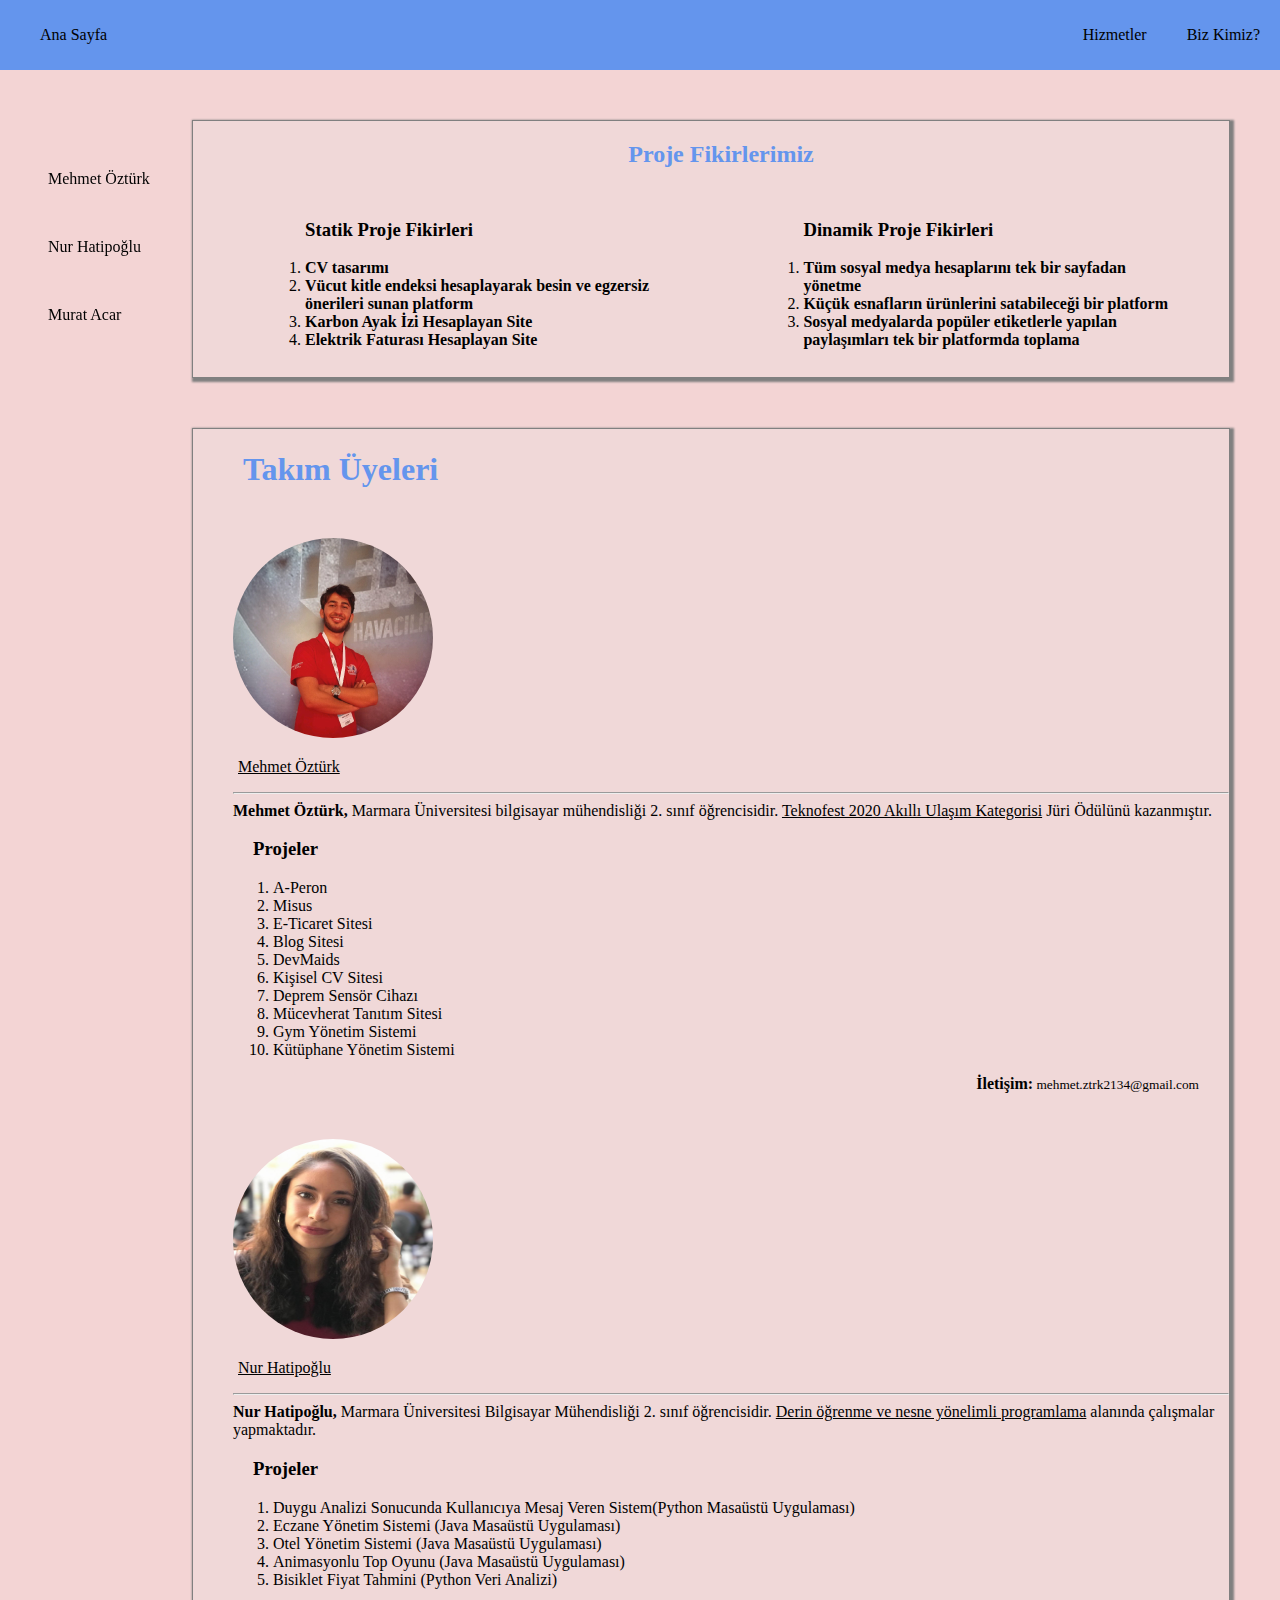
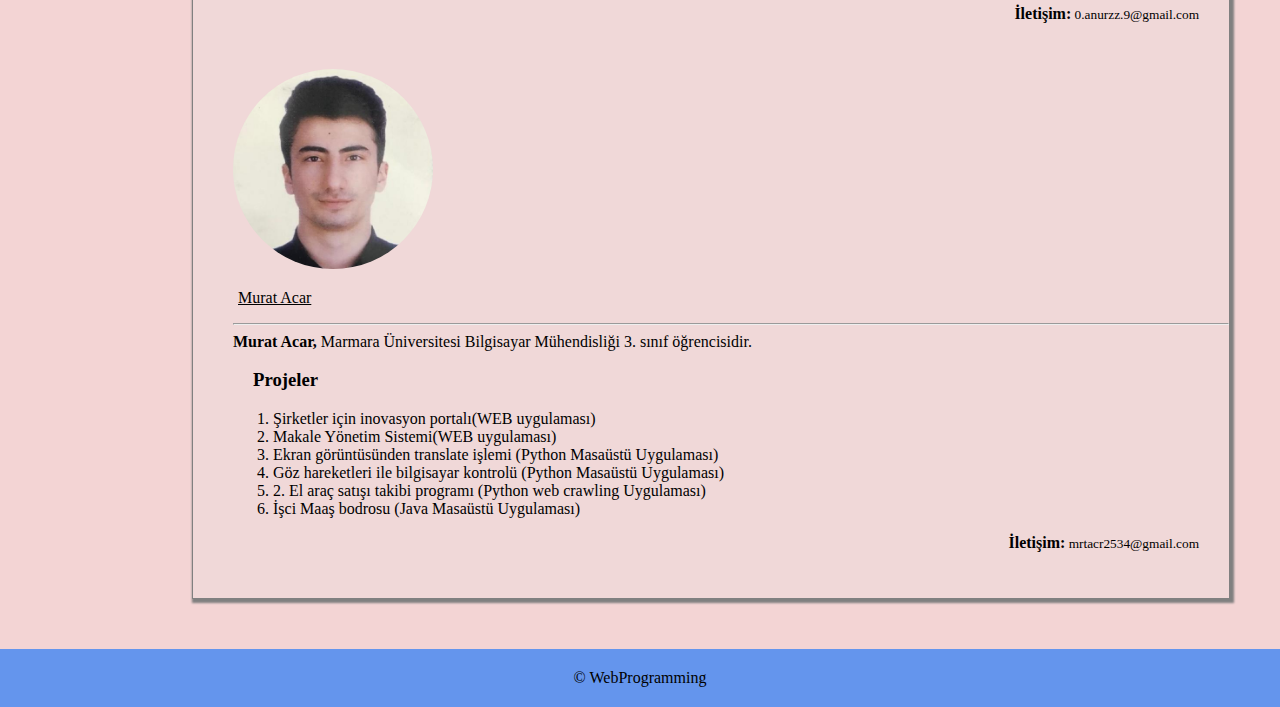
<file: index2.html>
<!DOCTYPE html>
<html>

<head>
    <title>Tasarım Sayfası</title>
    <link rel="stylesheet" href="style2.css">
    <link rel="stylesheet" href="https://use.fontawesome.com/releases/v5.6.1/css/all.css"
        integrity="sha384-gfdkjb5BdAXd+lj+gudLWI+BXq4IuLW5IT+brZEZsLFm++aCMlF1V92rMkPaX4PP" crossorigin="anonymous">
</head>

<body>
    <nav>
        <ul>
            <li><a href="#">Ana Sayfa</a></li>
            <li style="float: right; padding-left: 20px; padding-right: 20px;"><a href="#">Biz Kimiz?</a></li>
            <li><a href="#" style="float: right; padding-right: 20px;">Hizmetler</a></li>
        </ul>
    </nav>

    <main>
        <section class="vertical_navigation">
            <ul>
                <li><a href="#mehmet"><i class="fas fa-user-alt"></i>&nbsp Mehmet Öztürk</a></li>
                <li style="margin-top: 50px;"><a href="#nur"><i class="fas fa-user-alt"></i>&nbsp Nur Hatipoğlu</a></li>
                <li style="margin-top: 50px;"><a href="#murat"><i class="fas fa-user-alt"></i>&nbsp Murat Acar</a></li>

            </ul>
        </section>

        <section>
            <div class="fkr" style="margin-left: 15%;">
                <h2 id="baslik" style="padding-left: 20px;color:#6495ED">Proje Fikirlerimiz</h2>
                <div class="fikir_div">
                    <div class="my_div">
                        <ol class="my_ol">
                            <h3>Statik Proje Fikirleri</h3>
                            <li><strong>CV tasarımı</strong></li>
                            <li><strong>Vücut kitle endeksi hesaplayarak besin ve egzersiz önerileri sunan
                                    platform</strong>
                            </li>
                            <li><strong>Karbon Ayak İzi Hesaplayan Site</strong></li>
                            <li><strong>Elektrik Faturası Hesaplayan Site</strong></li>
                        </ol>
                    </div>

                    <div class="my_div2">
                        <ol>
                            <h3>Dinamik Proje Fikirleri</h3>
                            <li><strong>Tüm sosyal medya hesaplarını tek bir sayfadan yönetme</strong></li>
                            <li><strong>Küçük esnafların ürünlerini satabileceği bir platform</strong></li>
                            <li><strong>Sosyal medyalarda popüler etiketlerle yapılan paylaşımları tek bir platformda
                                    toplama</strong></li>
                        </ol>
                    </div>

                </div>
            </div>


            <div class="main_div" style="margin-left: 15%;">
                <h1 style="margin-left: 50px;margin-bottom: 50px;color:#6495ED">Takım Üyeleri</h1>

                <ul style="list-style-type: none;">
                    <li class="kisi" id="mehmet">
                        <img src="image/ben4.jfif" alt="Resim"><br>
                        <u>
                            <p style="margin-left: 5px;">Mehmet Öztürk</p>
                        </u>
                        <hr>
                        <div>
                            <b>Mehmet Öztürk, </b> Marmara Üniversitesi bilgisayar mühendisliği 2. sınıf öğrencisidir.
                            <u>Teknofest 2020 Akıllı Ulaşım Kategorisi</u> Jüri Ödülünü kazanmıştır.
                            <h3 style="padding-left: 20px;">Projeler</h3>
                            <ol>
                                <li>A-Peron</li>
                                <li>Misus</li>
                                <li>E-Ticaret Sitesi</li>
                                <li>Blog Sitesi</li>
                                <li>DevMaids</li>
                                <li>Kişisel CV Sitesi</li>
                                <li>Deprem Sensör Cihazı</li>
                                <li>Mücevherat Tanıtım Sitesi</li>
                                <li>Gym Yönetim Sistemi</li>
                                <li>Kütüphane Yönetim Sistemi</li>

                            </ol>
                            <p style="float: right; margin-right: 30px;"><strong>İletişim:</strong><small>
                                    mehmet.ztrk2134@gmail.com</small></span></p>
                            <p style="float: right; margin-right: 30px;"><a href=" https://github.com/mehmetztrk21"
                                    target="_blank"><i class="fab fa-github"></i></a></p>
                            <p style="float: right; margin-right: 30px;"><a
                                    href="https://www.linkedin.com/in/mehmet-%C3%B6zt%C3%BCrk-3a31351a8/"
                                    target="_blank"><i class="fab fa-linkedin"></i></a></p>

                        </div>
                    </li>

                    <li class="kisi" id="nur">
                        <img src="image/NurResim.jfif" alt="Resim"><br>
                        <u>
                            <p style="margin-left: 5px;">Nur Hatipoğlu</p>
                        </u>
                        <hr>
                        <div>
                            <b>Nur Hatipoğlu, </b> Marmara Üniversitesi Bilgisayar Mühendisliği 2. sınıf öğrencisidir.
                            <u>Derin öğrenme ve nesne yönelimli programlama</u> alanında çalışmalar yapmaktadır.
                            <h3 style="padding-left: 20px;">Projeler</h3>
                            <ol>
                                <li>Duygu Analizi Sonucunda Kullanıcıya Mesaj Veren Sistem(Python Masaüstü Uygulaması)
                                </li>
                                <li>Eczane Yönetim Sistemi (Java Masaüstü Uygulaması)</li>
                                <li>Otel Yönetim Sistemi (Java Masaüstü Uygulaması)</li>
                                <li>Animasyonlu Top Oyunu (Java Masaüstü Uygulaması)</li>
                                <li>Bisiklet Fiyat Tahmini (Python Veri Analizi)</li>
                            </ol>
                            <p style="float: right; margin-right: 30px;"><strong>İletişim:</strong><small>
                                    0.anurzz.9@gmail.com</small></span></p>
                            <p style="float: right; margin-right: 30px;"><a href=" https://github.com/nurhatipoglu"
                                    target="_blank"><i class="fab fa-github"></i></a></p>
                            <p style="float: right; margin-right: 30px;"><a
                                    href=" https://www.linkedin.com/in/nur-hatipoğlu-74b527199/" target="_blank"><i
                                        class="fab fa-linkedin"></i></a></p>
                        </div>
                    </li>
                    <li class="kisi" id="murat">
                        <img src="image/MuratResim.jfif" alt="Resim"><br>
                        <u>
                            <p style="margin-left: 5px;">Murat Acar</p>
                        </u>
                        <hr>
                        <div>
                            <b>Murat Acar, </b> Marmara Üniversitesi Bilgisayar Mühendisliği 3. sınıf öğrencisidir.
                            <h3 style="padding-left: 20px;">Projeler</h3>
                            <ol>
                                <li>Şirketler için inovasyon portalı(WEB uygulaması)</li>
                                <li>Makale Yönetim Sistemi(WEB uygulaması)</li>
                                <li>Ekran görüntüsünden translate işlemi (Python Masaüstü Uygulaması)</li>
                                <li>Göz hareketleri ile bilgisayar kontrolü (Python Masaüstü Uygulaması)</li>
                                <li>2. El araç satışı takibi programı (Python web crawling Uygulaması)</li>
                                <li>İşci Maaş bodrosu (Java Masaüstü Uygulaması)</li>
                            </ol>
                            <p style="float: right; margin-right: 30px;"><strong>İletişim:</strong><small>
                                    mrtacr2534@gmail.com</small></span></p>
                            <p style="float: right; margin-right: 30px;"><a href=" https://github.com/0muratacar"
                                    target="_blank"><i class="fab fa-github"></i></a></p>
                            <p style="float: right; margin-right: 30px;"><a
                                    href=" https://www.linkedin.com/in/murat-acar-1aa985174/" target="_blank"><i
                                        class="fab fa-linkedin"></i></a></p>
                        </div>
                    </li>
                </ul>

            </div>
        </section>
    </main>
    <footer>
        &copy WebProgramming
    </footer>

</body>

</html>
</file>
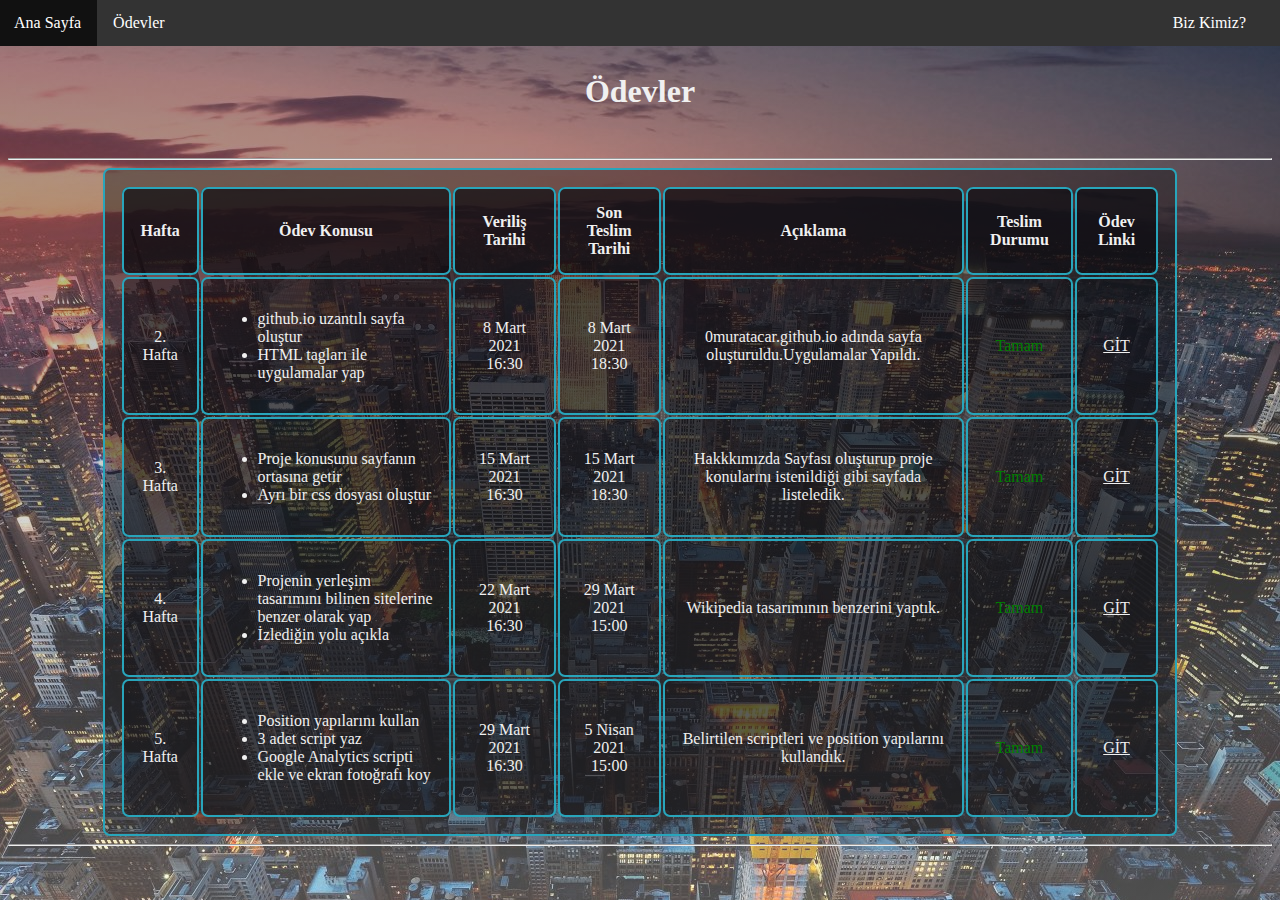
<file: odevler/hworks.html>
<!DOCTYPE html>
<html lang="tr">
    <head>
        <meta charset="UTF-8" />
        <link rel="stylesheet" href="./style.css" />
        <title>Ödevler</title>
    </head>
    <body>

        <ul class="topnav">
            <li><a class="active" href="../index.html">Ana Sayfa</a></li>
            <li style="float: right; padding-left: 20px; padding-right: 20px;"><a href="../odevler/hafta2/index2.html">Biz Kimiz?</a></li>
            <li><a href="#" style="float: right; padding-right: 20px;">Ödevler</a></li>
        </ul>

        <br><h1>Ödevler</h1><br><hr>

        <div id="container">
  
            <table>
                <thead id=topThead>
                    <tr>

                        <th>Hafta</th>
                        <th>Ödev Konusu</th>
                        <th>Veriliş Tarihi</th>
                        <th>Son Teslim Tarihi</th>
                        <th>Açıklama</th>
                        <th>Teslim Durumu</th>
                        <th>Ödev Linki</th>
                    </tr>
                </thead>
                <tbody>
                    <tr>

                        <td>2. Hafta</td>
                        <td style="text-align: start;">
                            <ul>
                                <li>github.io uzantılı sayfa oluştur</li>
                                <li>HTML tagları ile uygulamalar yap</li>
                            </ul>
                        </td>
                        <td>8 Mart 2021 16:30</td>
                        <td>8 Mart 2021 18:30</td>
                        <td>0muratacar.github.io adında sayfa oluşturuldu.Uygulamalar Yapıldı.
                        </td>
                        <td>
                            <p style="color:green;">Tamam</p>
                        </td>
                        <td>
                            <a href="./hafta2/index2.html" target="_blank">GİT</a>
                        </td>
                    </tr>
                    <tr>

                        <td>3. Hafta</td>
                        <td style="text-align: start;">
                            <ul>
                                <li>Proje konusunu sayfanın ortasına getir</li>
                                <li>Ayrı bir css dosyası oluştur</li>
                            </ul>
                        </td>
                        <td>15 Mart 2021 16:30</td>
                        <td>15 Mart 2021 18:30</td>
                        <td>Hakkkımızda Sayfası oluşturup proje konularını istenildiği gibi sayfada listeledik.</td>
                        <td>
                            <p style="color:green;">Tamam</p>
                        </td>
                        <td>
                            <a href="./hafta2/index2.html" target="_blank">GİT</a>
                        </td>
                    </tr>
                    <tr>

                        <td>4. Hafta</td>
                        <td style="text-align: start;">
                            <ul>
                                <li>Projenin yerleşim tasarımını bilinen sitelerine benzer olarak yap</li>
                                <li>İzlediğin yolu açıkla</li>
                            </ul>
                        </td>
                        <td>22 Mart 2021 16:30</td>
                        <td>29 Mart 2021 15:00</td>
                        <td>Wikipedia tasarımının benzerini yaptık.</td>
                        <td>
                            <p style="color:green;">Tamam</p>
                        </td>
                        <td>
                            <a href="./hafta4/index.html" target="_blank">GİT</a>
                        </td>
                    </tr>
                    <tr>

                        <td>5. Hafta</td>
                        <td style="text-align: start;">
                            <ul>
                                <li>Position yapılarını kullan</li>
                                <li>3 adet script yaz</li>
                                <li>Google Analytics scripti ekle ve ekran fotoğrafı koy</li>
                            </ul>
                        </td>
                        <td>29 Mart 2021 16:30</td>
                        <td>5 Nisan 2021 15:00</td>
                        <td>Belirtilen scriptleri ve position yapılarını kullandık.</td>
                        <td>
                            <p style="color:green;">Tamam</p>
                        </td>
                        <td>
                            <a href="#" target="_blank">GİT</a>
                        </td>
                    </tr>
                    
                </tbody>
            </table>
        </div>
        <hr>
    </body>
</html>
</file>
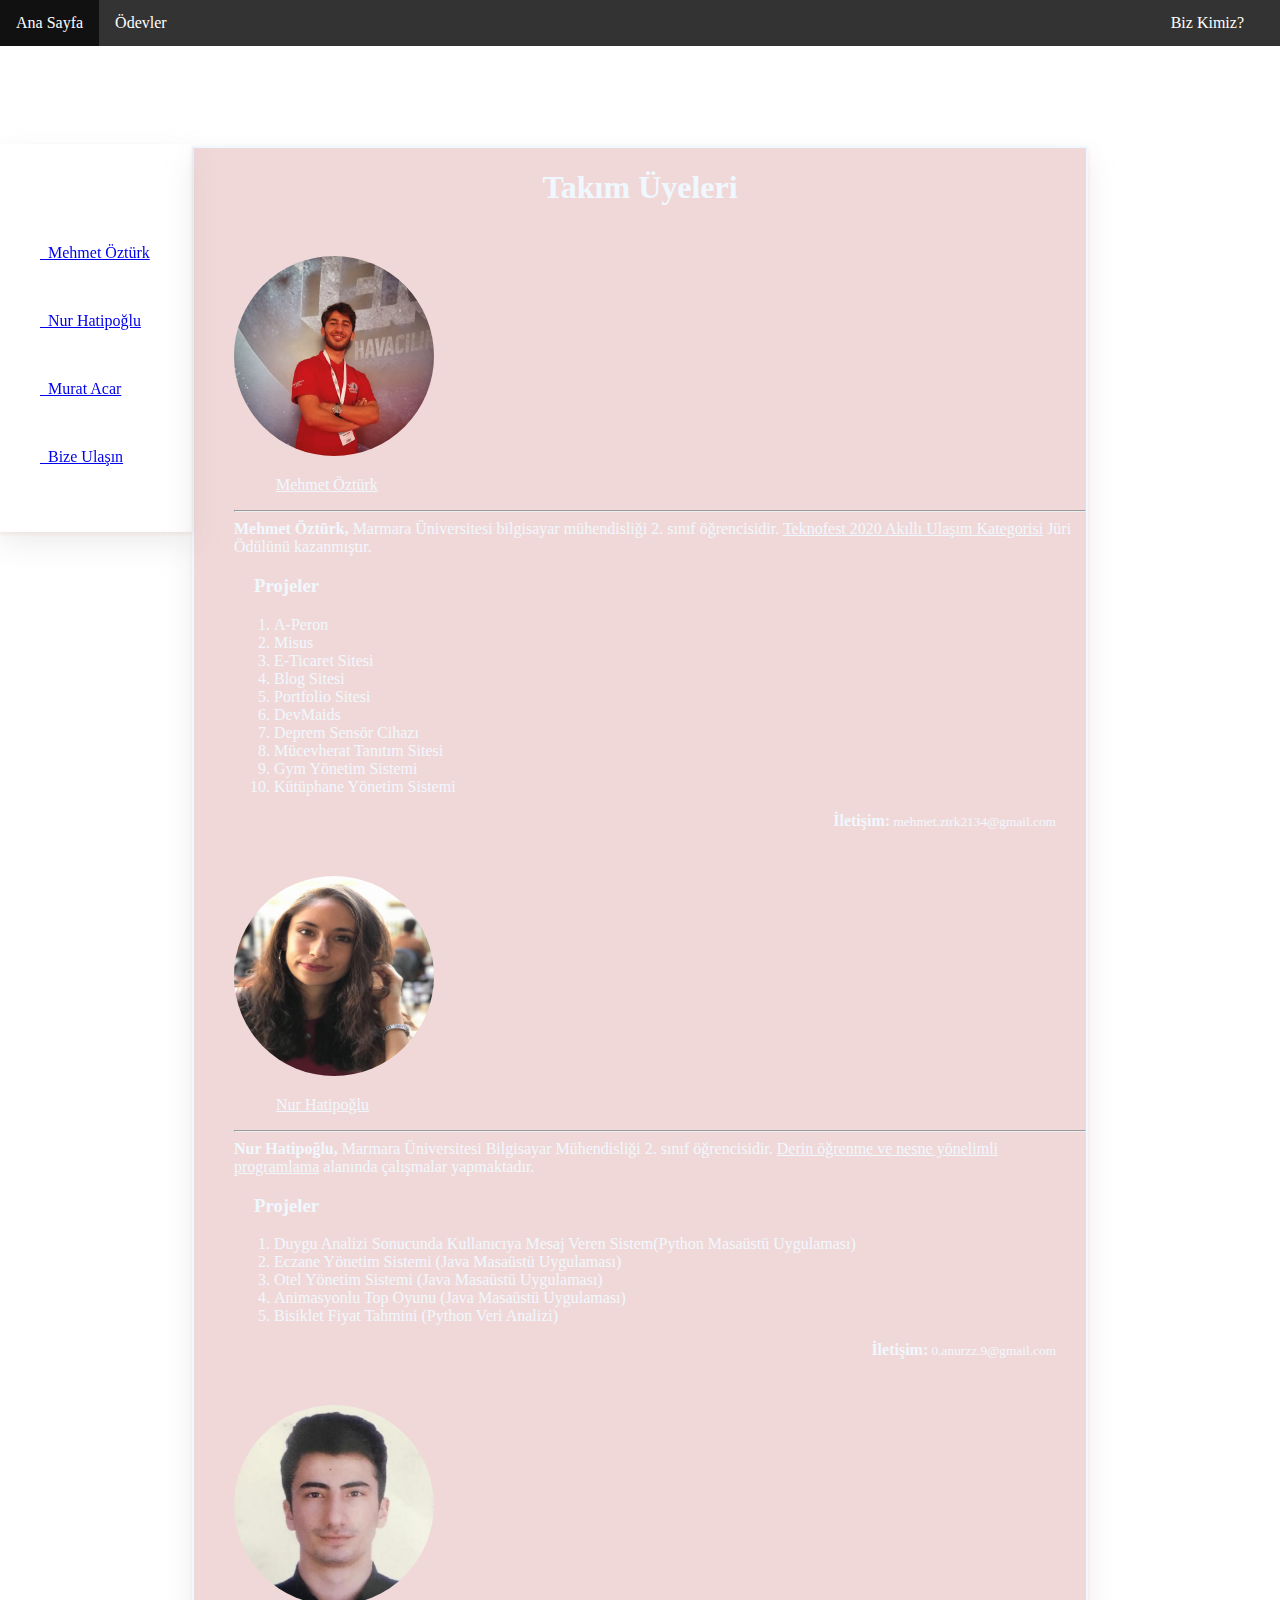
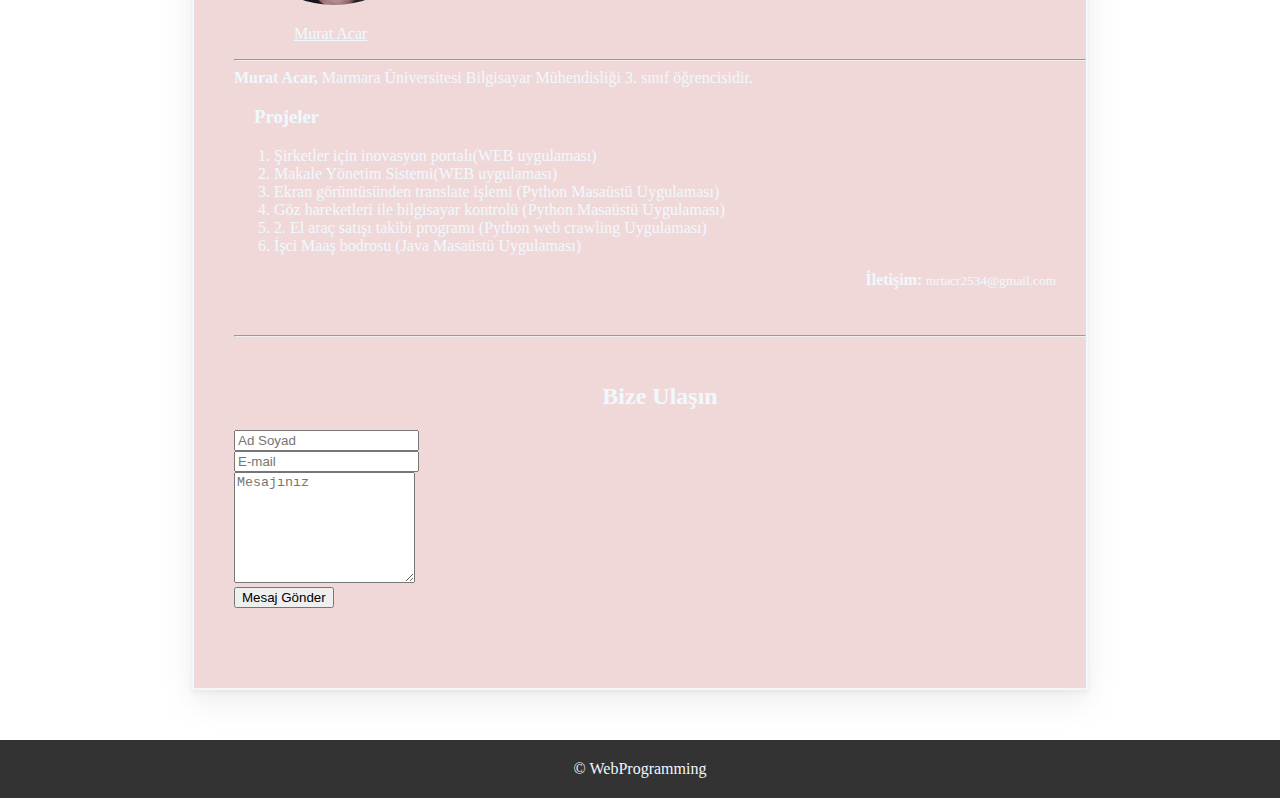
<file: odevler/hafta2/index2.html>
<!DOCTYPE html>
<html>

<head>
    <title>Tasarım Sayfası</title>
    <link rel="stylesheet" href="https://use.fontawesome.com/releases/v5.6.1/css/all.css"
        integrity="sha384-gfdkjb5BdAXd+lj+gudLWI+BXq4IuLW5IT+brZEZsLFm++aCMlF1V92rMkPaX4PP" crossorigin="anonymous">
    <link rel="stylesheet" href="https://stackpath.bootstrapcdn.com/bootstrap/4.1.3/css/bootstrap.min.css"
        integrity="sha384-MCw98/SFnGE8fJT3GXwEOngsV7Zt27NXFoaoApmYm81iuXoPkFOJwJ8ERdknLPMO" crossorigin="anonymous">
        <link rel="stylesheet" href="style2.css">

</head>

<body class="bg-dark">

    <!--Navbar kısmı, Tüm sayfalarda var.-->
    <ul class="topnav">
        <li><a class="active bg-primary" href="../../index.html">Ana Sayfa</a></li>
        <li style="float: right; padding-left: 20px; padding-right: 20px;"><a href="../hafta2/index2.html">Biz
                Kimiz?</a></li>
        <li><a href="../hworks.html" style="float: right; padding-right: 20px;">Ödevler</a></li>
    </ul>



    <!--Sayfanın Solunda yer alan kısım, tıklandığı bölüme geçiyor-->
    <section class="vertical_navigation">
        <ul>
            <li><a href="#mehmet"><i class="fas fa-user-alt"></i>&nbsp Mehmet Öztürk</a></li>
            <li style="margin-top: 50px;"><a href="#nur"><i class="fas fa-user-alt"></i>&nbsp Nur Hatipoğlu</a></li>
            <li style="margin-top: 50px;"><a href="#murat"><i class="fas fa-user-alt"></i>&nbsp Murat Acar</a></li>
            <li style="margin-top: 50px;"><a href="#mail"><i class="fas fa-comments"></i>&nbsp Bize Ulaşın</a></li>

        </ul>
    </section>

    <section>

        <!--Proje fikirlerinin açıklandığı kısım.-->
        <!--<div class="fkr" style="margin-left: 15%;">
                <h2 id="baslik" style="padding-left: 20px;color:#6495ED">Proje Fikirlerimiz</h2>
                <div class="fikir_div">
                    <div class="my_div">
                        <ol class="my_ol">
                            <h3>Statik Proje Fikirleri</h3>
                            <li><strong>CV tasarımı</strong></li>
                            <li><strong>Vücut kitle endeksi hesaplayarak besin ve egzersiz önerileri sunan
                                    platform</strong>
                            </li>
                            <li><strong>Karbon Ayak İzi Hesaplayan Site</strong></li>
                            <li><strong>Elektrik Faturası Hesaplayan Site</strong></li>
                        </ol>
                    </div>

                    <div class="my_div2">
                        <ol>
                            <h3>Dinamik Proje Fikirleri</h3>
                            <li><strong>Tüm sosyal medya hesaplarını tek bir sayfadan yönetme</strong></li>
                            <li><strong>Küçük esnafların ürünlerini satabileceği bir platform</strong></li>
                            <li><strong>Sosyal medyalarda popüler etiketlerle yapılan paylaşımları tek bir platformda
                                    toplama</strong></li>
                        </ol>
                    </div>

                </div>
            </div>-->

        <!--Takım üyeleri hakkında bilgi verilen kısım.-->
        <div class="main_div bg-dark">
            <h1 style="text-align: center;margin-bottom: 50px;" class="text-primary">Takım Üyeleri</h1>

            <ul style="list-style-type: none;">
                <li class="kisi" id="mehmet">
                    <img src="../image/ben4.jfif" alt="Resim"><br>
                    <u>
                        <p style="margin-left: 42px;">Mehmet Öztürk</p>
                    </u>
                    <hr>
                    <div>
                        <b>Mehmet Öztürk, </b> Marmara Üniversitesi bilgisayar mühendisliği 2. sınıf öğrencisidir.
                        <u>Teknofest 2020 Akıllı Ulaşım Kategorisi</u> Jüri Ödülünü kazanmıştır.
                        <h3 style="padding-left: 20px;">Projeler</h3>
                        <ol>
                            <li>A-Peron</li>
                            <li>Misus</li>
                            <li>E-Ticaret Sitesi</li>
                            <li>Blog Sitesi</li>
                            <li>Portfolio Sitesi</li>
                            <li>DevMaids</li>
                            <li>Deprem Sensör Cihazı</li>
                            <li>Mücevherat Tanıtım Sitesi</li>
                            <li>Gym Yönetim Sistemi</li>
                            <li>Kütüphane Yönetim Sistemi</li>

                        </ol>
                        <p style="float: right; margin-right: 30px;"><strong>İletişim:</strong><small>
                                mehmet.ztrk2134@gmail.com</small></span></p>
                        <p style="float: right; margin-right: 30px;"><a href=" https://github.com/mehmetztrk21"
                                target="_blank"><i class="fab fa-github"></i></a></p>
                        <p style="float: right; margin-right: 30px;"><a
                                href="https://www.linkedin.com/in/mehmet-%C3%B6zt%C3%BCrk-3a31351a8/" target="_blank"><i
                                    class="fab fa-linkedin"></i></a></p>

                    </div>
                </li>

                <li class="kisi" id="nur">
                    <img src="../image/NurResim.jfif" alt="Resim"><br>
                    <u>
                        <p style="margin-left: 42px;">Nur Hatipoğlu</p>
                    </u>
                    <hr>
                    <div>
                        <b>Nur Hatipoğlu, </b> Marmara Üniversitesi Bilgisayar Mühendisliği 2. sınıf öğrencisidir.
                        <u>Derin öğrenme ve nesne yönelimli programlama</u> alanında çalışmalar yapmaktadır.
                        <h3 style="padding-left: 20px;">Projeler</h3>
                        <ol>
                            <li>Duygu Analizi Sonucunda Kullanıcıya Mesaj Veren Sistem(Python Masaüstü Uygulaması)
                            </li>
                            <li>Eczane Yönetim Sistemi (Java Masaüstü Uygulaması)</li>
                            <li>Otel Yönetim Sistemi (Java Masaüstü Uygulaması)</li>
                            <li>Animasyonlu Top Oyunu (Java Masaüstü Uygulaması)</li>
                            <li>Bisiklet Fiyat Tahmini (Python Veri Analizi)</li>
                        </ol>
                        <p style="float: right; margin-right: 30px;"><strong>İletişim:</strong><small>
                                0.anurzz.9@gmail.com</small></span></p>
                        <p style="float: right; margin-right: 30px;"><a href=" https://github.com/nurhatipoglu"
                                target="_blank"><i class="fab fa-github"></i></a></p>
                        <p style="float: right; margin-right: 30px;"><a
                                href=" https://www.linkedin.com/in/nur-hatipoğlu-74b527199/" target="_blank"><i
                                    class="fab fa-linkedin"></i></a></p>
                    </div>
                </li>
                <li class="kisi" id="murat">
                    <img src="../image/MuratResim.jfif" alt="Resim"><br>
                    <u>
                        <p style="margin-left: 60px;">Murat Acar</p>
                    </u>
                    <hr>
                    <div>
                        <b>Murat Acar, </b> Marmara Üniversitesi Bilgisayar Mühendisliği 3. sınıf öğrencisidir.
                        <h3 style="padding-left: 20px;">Projeler</h3>
                        <ol>
                            <li>Şirketler için inovasyon portalı(WEB uygulaması)</li>
                            <li>Makale Yönetim Sistemi(WEB uygulaması)</li>
                            <li>Ekran görüntüsünden translate işlemi (Python Masaüstü Uygulaması)</li>
                            <li>Göz hareketleri ile bilgisayar kontrolü (Python Masaüstü Uygulaması)</li>
                            <li>2. El araç satışı takibi programı (Python web crawling Uygulaması)</li>
                            <li>İşci Maaş bodrosu (Java Masaüstü Uygulaması)</li>
                        </ol>
                        <p style="float: right; margin-right: 30px;"><strong>İletişim:</strong><small>
                                mrtacr2534@gmail.com</small></span></p>
                        <p style="float: right; margin-right: 30px;"><a href=" https://github.com/0muratacar"
                                target="_blank"><i class="fab fa-github"></i></a></p>
                        <p style="float: right; margin-right: 30px;"><a
                                href=" https://www.linkedin.com/in/murat-acar-1aa985174/" target="_blank"><i
                                    class="fab fa-linkedin"></i></a></p>
                    </div>
                </li>
                <li class="kisi" id="mail">
                    <hr><br>
                    <h2 style="text-align: center;" class="mb-3 mt-5 text-primary">Bize Ulaşın</h2>
                    <form action="" method="post" class="contact-form">
                        <div class="container row">
                            <div class="col-md-6 form-group">
                                <input class="name form-control" type="text" placeholder="Ad Soyad" id="name"
                                    required />
                            </div>
                            <div class="col-md-6 form-group">
                                <input type="text" class="email form-control" type="email"  placeholder="E-mail"
                                    id="email" required />
                            </div>
                            <div class="col-md-12 form-group">

                                <textarea class="message form-control" name="message" rows="7" placeholder="Mesajınız"
                                    id="message" required></textarea>

                            </div>
                            <div class="col-md-12 form-group">
                                <button type="submit" class="btn btn-primary form-control">Mesaj Gönder</button>
                                <div>
                                </div>
                    </form>
                    <script src="send-mail.js"></script>
                    <script src="https://ajax.googleapis.com/ajax/libs/jquery/3.5.1/jquery.min.js"></script>
                    <script src="https://smtpjs.com/v3/smtp.js"></script>
                </li>
            </ul>

        </div>
    </section>


    <footer>
        &copy WebProgramming
    </footer>

    <script src="https://stackpath.bootstrapcdn.com/bootstrap/4.1.3/js/bootstrap.min.js"
        integrity="sha384-ChfqqxuZUCnJSK3+MXmPNIyE6ZbWh2IMqE241rYiqJxyMiZ6OW/JmZQ5stwEULTy"
        crossorigin="anonymous"></script>
</body>

</html>
</file>
<file: style2.css>
body {
    background-color: rgb(243, 212, 212);
    margin: 0;
    padding:0;
}

#baslik{
    color:cadetblue;
}

nav{
    background-color: #6495ED;
    padding-top: 10px;
    padding-bottom: 10px;
}

nav li{
    display: inline;
    
}
nav a, .vertical_navigation a{
    text-decoration: none;
    color: black;
    transition: 21 all;

}
nav a:hover{
    color: gray;
    text-decoration: underline;
}
.vertical_navigation a:hover{
    color: gray;
    text-decoration: underline;
}

.my_div, .my_div2{
    flex-wrap: wrap;
    width: 40%;
    padding: 12px;
    margin-left: 60px;
}
main{
    display: flex;
}
main section{
    justify-content: center;
}
.vertical_navigation{
    margin-top: 50px;
    width: 15%;
    position: fixed;
}
.vertical_navigation ul{
    list-style: none;
   
}
.vertical_navigation li{
    margin-top: 50px;
}


.main_div,.fkr {
    border: 1px solid gray;
    list-style: none;
    box-shadow: 2px 2px 2px 2px gray;
    margin: 50px;
    background-color: rgb(240, 216, 216);
}
.fkr h2{
    text-align: center;
}

.fikir_div{
    display: flex;
}

.kisi {
    margin-bottom: 80px;
}

img {
    border-radius: 50%;
    width: 200px;
    height: 200px;
}

i {
    color: black;
}
footer{
    text-align: center;
    padding-top: 20px;
    padding-bottom: 20px;
    background-color: #6495ED;

}
</file>
<file: odevler/style.css>
ul.topnav {
    list-style-type: none;  
    margin: -10px;
    padding: 0;
    overflow: hidden;
    background-color: #333;
    position: -webkit-sticky; /* Safari */
    position: sticky;
    top: 0;
  }
  
  ul.topnav li {
    float: left;
  }
  
  ul.topnav li a {
    display: block;
    color: white;
    text-align: center;
    padding: 14px 16px;
    text-decoration: none;
  }
  
  ul.topnav li a:hover {
    background-color: #111;
  }
  
  .active {
    background-color: #007bff;
  }

 body {
  background-image: linear-gradient(
          rgba(12, 11, 11, 0.4),
          rgba(250, 250, 250, 0.3)), url("../images/city3.jpg");
  background-position: top;
  background-size: auto;
  background-attachment: fixed;
  font-family: 'Open Sans';
}
table,th, td {
    text-align: center;
    padding: 15px;
    border-radius: 7px;
    border: 2px solid rgb(40, 165, 187);
    color: rgb(240, 240, 240);
    background-color: rgb(12, 12, 17,0.4);
}

#topThead {
    background-color: rgb(12, 12, 17,0.5);
}

#container {
    width: 85%;
    margin: auto;
}


h1,a {
    color: rgb(240, 240, 240);
    text-align: center;
}
</file>
<file: odevler/hafta2/style2.css>
body {
    margin: 0;
    padding: 0;
    color: aliceblue;
}

ul.topnav {
    list-style-type: none;
    margin: 0;
    padding: 0;
    overflow: hidden;
    background-color: #333;
    position: sticky;
    top: 0;
}

ul.topnav li {
    float: left;
}

ul.topnav li a {
    display: block;
    color: white;
    text-align: center;
    padding: 14px 16px;
    text-decoration: none;
}

ul.topnav li a:hover {
    background-color: #111;
}

.active {
    background-color: #4CAF50;
}

#baslik {
    color: cadetblue;
}

html{
    scroll-behavior: smooth;
}

main {
    display: flex;
}

main section {
    justify-content: center;
}

.vertical_navigation {
    margin-top: 98px;
    width: 15%;
    position: fixed;
    padding-bottom: 50px;
    padding-top: 50px;
    box-shadow: rgba(172, 165, 165, 0.2) 0px 12px 28px 0px, rgba(207, 64, 64, 0.1) 0px 2px 4px 0px, rgba(238, 238, 238, 0.05) 0px 0px 0px 1px inset;

}

.vertical_navigation ul {
    list-style: none;

}

.vertical_navigation li {
    margin-top: 50px;
}


.main_div,
.fkr {
    border:2px solid aliceblue;
    list-style: none;
    margin-top: 100px;
    margin-left: 15%;
    margin-right: 15%;
    margin-bottom: 50px;
    background-color: rgb(240, 216, 216);
    box-shadow: rgba(172, 165, 165, 0.2) 0px 12px 28px 0px, rgba(207, 64, 64, 0.1) 0px 2px 4px 0px, rgba(238, 238, 238, 0.05) 0px 0px 0px 1px inset;
}

.fkr h2 {
    text-align: center;
}

.fikir_div {
    display: flex;
}

.kisi {
    margin-bottom: 80px;
}

img {
    border-radius: 50%;
    width: 200px;
    height: 200px;
}

i {
    color: black;
    transition: all 1s;
}

i:hover {
    color: aliceblue;
}

footer {
    text-align: center;
    padding-top: 20px;
    padding-bottom: 20px;
    background-color: #333333;

}
</file>
